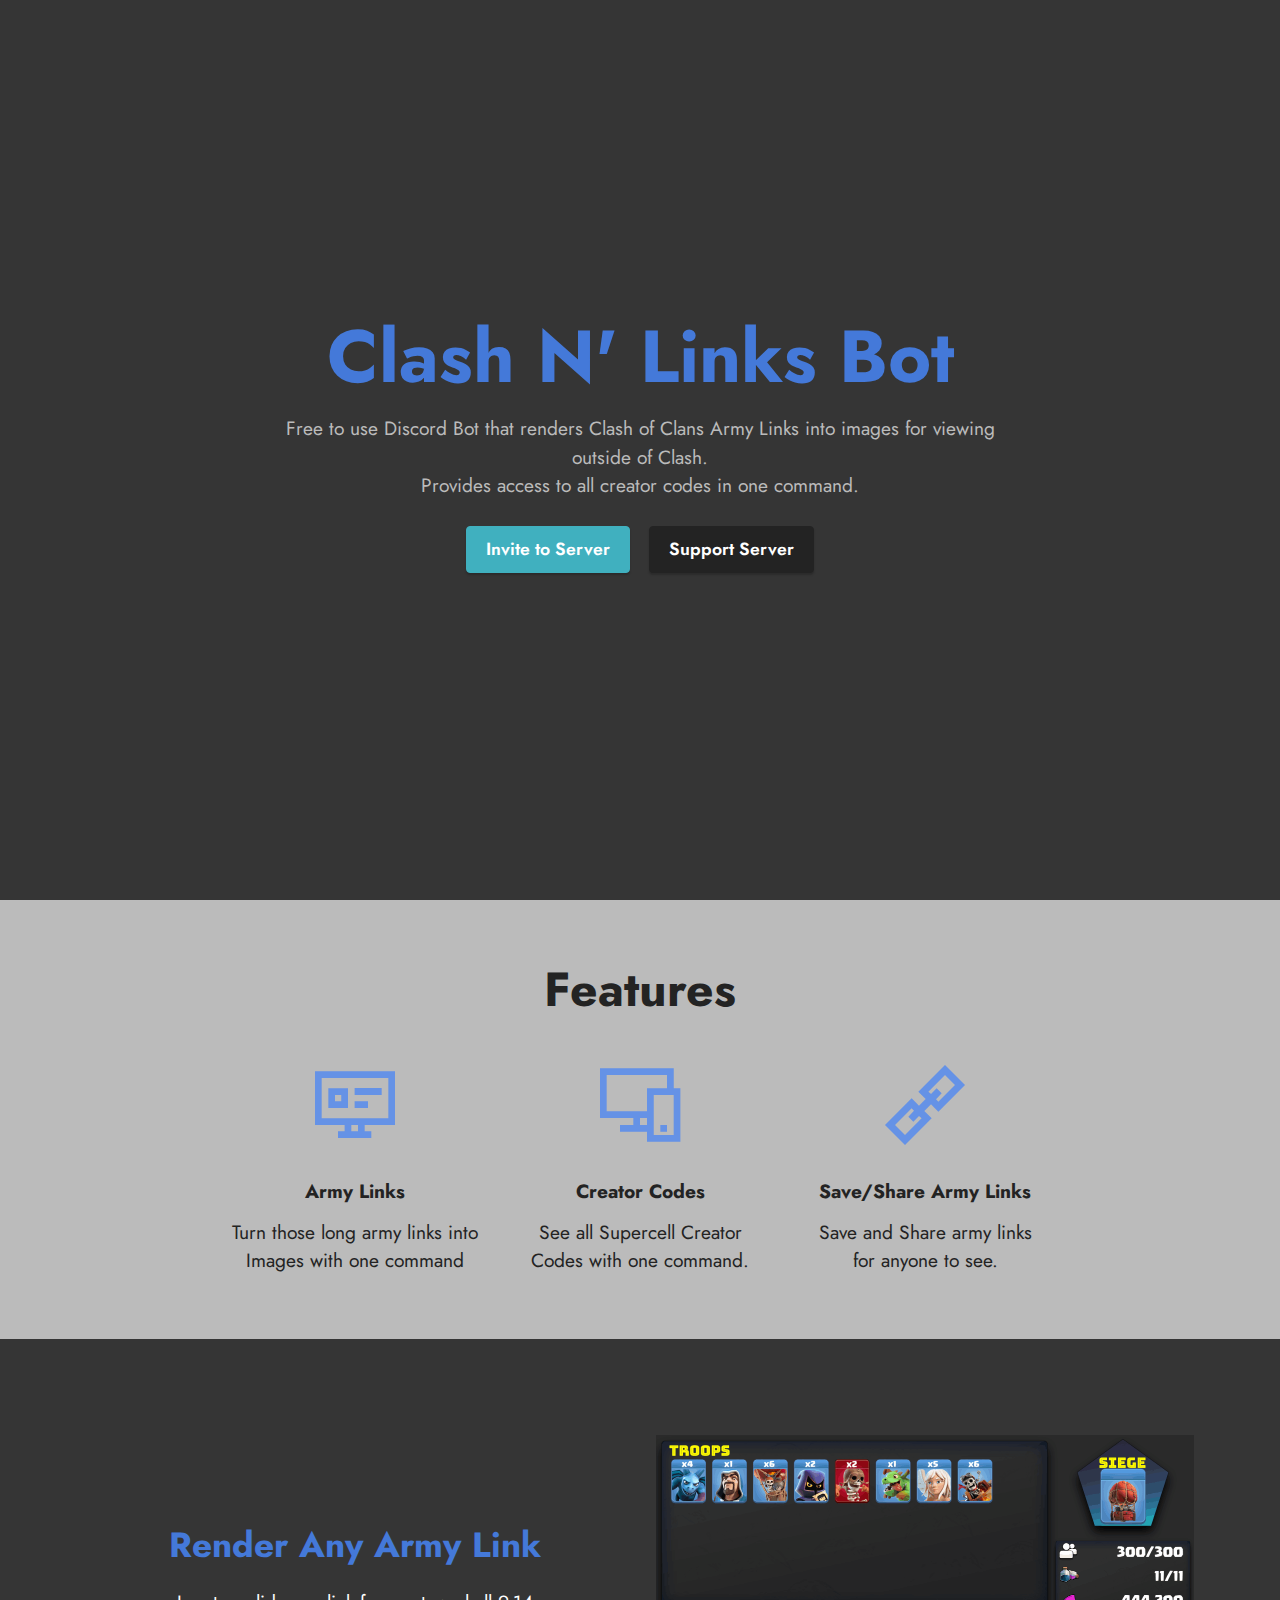
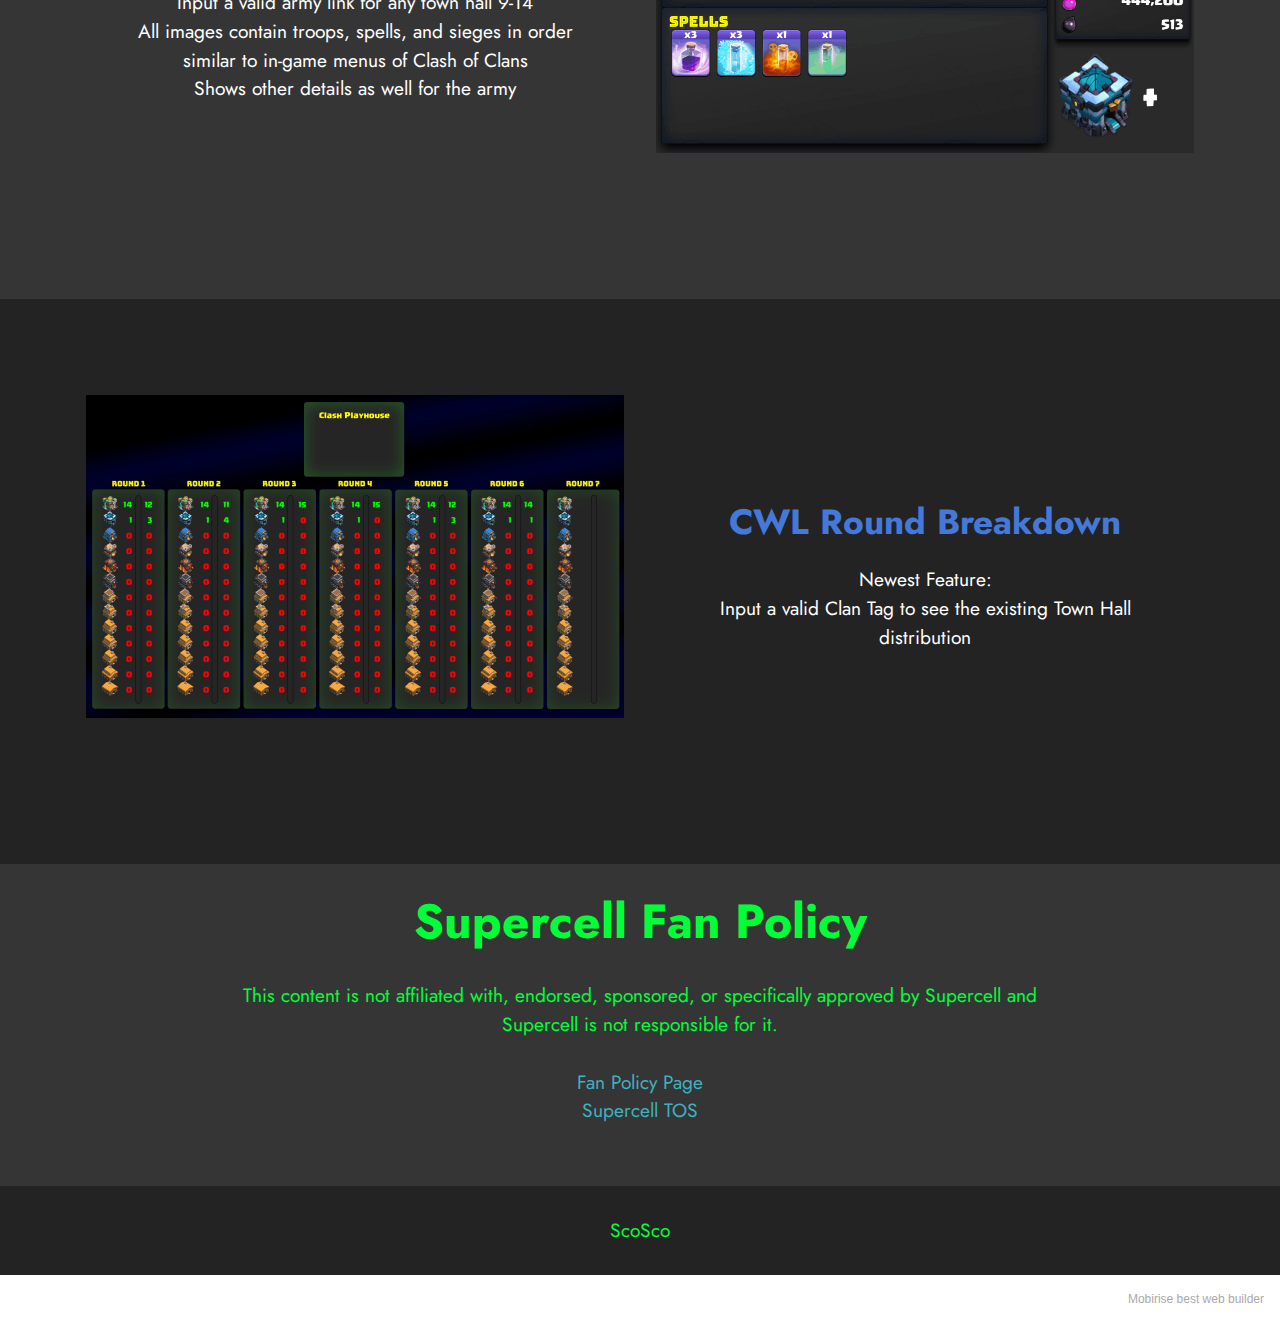
<file: index.html>
<!DOCTYPE html>
<html  >
<head>
  <!-- Site made with Mobirise Website Builder v5.3.10, https://mobirise.com -->
  <meta charset="UTF-8">
  <meta http-equiv="X-UA-Compatible" content="IE=edge">
  <meta name="generator" content="Mobirise v5.3.10, mobirise.com">
  <meta name="viewport" content="width=device-width, initial-scale=1, minimum-scale=1">
  <link rel="shortcut icon" href="assets/images/logo5.png" type="image/x-icon">
  <meta name="description" content="">
  
  
  <title>Home</title>
  <link rel="stylesheet" href="assets/web/assets/mobirise-icons2/mobirise2.css">
  <link rel="stylesheet" href="assets/tether/tether.min.css">
  <link rel="stylesheet" href="assets/bootstrap/css/bootstrap.min.css">
  <link rel="stylesheet" href="assets/bootstrap/css/bootstrap-grid.min.css">
  <link rel="stylesheet" href="assets/bootstrap/css/bootstrap-reboot.min.css">
  <link rel="stylesheet" href="assets/theme/css/style.css">
  <link rel="preload" href="https://fonts.googleapis.com/css?family=Jost:100,200,300,400,500,600,700,800,900,100i,200i,300i,400i,500i,600i,700i,800i,900i&display=swap" as="style" onload="this.onload=null;this.rel='stylesheet'">
  <noscript><link rel="stylesheet" href="https://fonts.googleapis.com/css?family=Jost:100,200,300,400,500,600,700,800,900,100i,200i,300i,400i,500i,600i,700i,800i,900i&display=swap"></noscript>
  <link rel="preload" as="style" href="assets/mobirise/css/mbr-additional.css"><link rel="stylesheet" href="assets/mobirise/css/mbr-additional.css" type="text/css">
  
  
  
  
</head>
<body>
  
  <section class="header1 cid-s48MCQYojq mbr-fullscreen" id="header1-f">

    

    

    <div class="align-center container">
        <div class="row justify-content-center">
            <div class="col-12 col-lg-8">
                <h1 class="mbr-section-title mbr-fonts-style mb-3 display-1"><strong>Clash N' Links Bot</strong></h1>
                
                <p class="mbr-text mbr-fonts-style display-7">Free to use Discord Bot that renders Clash of Clans Army Links into images for viewing outside of Clash. <br>Provides access to all creator codes in one command.</p>
                <div class="mbr-section-btn mt-3"><a class="btn btn-success display-4" href="https://discord.com/api/oauth2/authorize?client_id=702733617687953408&permissions=2147814464&scope=bot%20applications.commands" target="_blank">Invite to Server</a> <a class="btn btn-black display-4" href="https://discord.gg/uTGEN2pthP" target="_blank">Support Server</a></div>
            </div>
        </div>
    </div>
</section>

<section class="features1 cid-sCx0ddcVrE" id="features1-l">
    

    
    <div class="container">
        <div class="row">
            <div class="col-12 col-lg-9">
                <h3 class="mbr-section-title mbr-fonts-style align-center mb-0 display-2">
                    <strong>Features</strong>
                </h3>
                
            </div>
        </div>
        <div class="row">
            <div class="card col-12 col-md-6 col-lg-3">
                <div class="card-wrapper">
                    <div class="card-box align-center">
                        <div class="iconfont-wrapper">
                            <span class="mbr-iconfont mobi-mbri-sites mobi-mbri"></span>
                        </div>
                        <h5 class="card-title mbr-fonts-style display-7"><strong>Army Links</strong></h5>
                        <p class="card-text mbr-fonts-style display-7">Turn those long army links into<br>Images with one command</p>
                    </div>
                </div>
            </div>
            <div class="card col-12 col-md-6 col-lg-3">
                <div class="card-wrapper">
                    <div class="card-box align-center">
                        <div class="iconfont-wrapper">
                            <span class="mbr-iconfont mobi-mbri-responsive-2 mobi-mbri"></span>
                        </div>
                        <h5 class="card-title mbr-fonts-style display-7"><strong>Creator Codes</strong></h5>
                        <p class="card-text mbr-fonts-style display-7">See all Supercell Creator Codes with one command.</p>
                    </div>
                </div>
            </div>
            <div class="card col-12 col-md-6 col-lg-3">
                <div class="card-wrapper">
                    <div class="card-box align-center">
                        <div class="iconfont-wrapper">
                            <span class="mbr-iconfont mobi-mbri-link mobi-mbri"></span>
                        </div>
                        <h5 class="card-title mbr-fonts-style display-7"><strong>Save/Share Army Links</strong></h5>
                        <p class="card-text mbr-fonts-style display-7">Save and Share army links<br>for anyone to see.</p>
                    </div>
                </div>
            </div>
            
        </div>
    </div>
</section>

<section class="image2 cid-sCx1PbU1LE" id="image2-m">
    

    

    <div class="container">
        <div class="row align-items-center">
            <div class="col-12 col-lg-6">
                <div class="image-wrapper">
                    <img src="assets/images/example-army-1076x635.png" alt="Mobirise">
                    <p class="mbr-description mbr-fonts-style mt-2 align-center display-4">&nbsp;</p>
                </div>
            </div>
            <div class="col-12 col-lg">
                <div class="text-wrapper">
                    <h3 class="mbr-section-title mbr-fonts-style mb-3 display-5"><strong>Render Any Army Link</strong></h3>
                    <p class="mbr-text mbr-fonts-style display-7">Input a valid army link for any town hall 9-14<br>All images contain troops, spells, and sieges in order similar to in-game menus of Clash of Clans<br>Shows other details as well for the army</p>
                </div>
            </div>
        </div>
    </div>
</section>

<section class="image1 cid-sCx1R4vo0X" id="image1-n">
    

    

    <div class="container">
        <div class="row align-items-center">
            <div class="col-12 col-lg-6">
                <div class="image-wrapper">
                    <img src="assets/images/example-cwl-background-1076x646.png" alt="Mobirise">
                    <p class="mbr-description mbr-fonts-style pt-2 align-center display-4">
                    Image Description</p>
                </div>
            </div>
            <div class="col-12 col-lg">
                <div class="text-wrapper">
                    <h3 class="mbr-section-title mbr-fonts-style mb-3 display-5">
                        <strong>CWL Round Breakdown</strong></h3>
                    <p class="mbr-text mbr-fonts-style display-7">
                        Newest Feature:<br>Input a valid Clan Tag to see the existing Town Hall distribution</p>
                </div>
            </div>
        </div>
    </div>
</section>

<section class="content1 cid-s48vrXhP0J" id="content1-d">
    
    <div class="container">
        <div class="row justify-content-center">
            <div class="title col-12 col-md-9">
                <h3 class="mbr-section-title mbr-fonts-style align-center mb-4 display-2"><strong>Supercell Fan Policy</strong></h3>
                <h4 class="mbr-section-subtitle align-center mbr-fonts-style mb-4 display-7">This content is not affiliated with, endorsed, sponsored, or specifically approved by Supercell and Supercell is not responsible for it.<br><br><a href="https://supercell.com/en/fan-content-policy/" class="text-success" target="_blank">Fan Policy Page</a><br><a href="https://supercell.com/en/terms-of-service/" class="text-success" target="_blank">Supercell TOS</a><a href="https://supercell.com/en/fan-content-policy/" class="text-primary" target="_blank"><br></a><a href="https://supercell.com/en/fan-content-policy/" class="text-primary" target="_blank"><br></a></h4>
                
            </div>
        </div>
    </div>
</section>

<section class="footer7 cid-sCwYfalTaM" once="footers" id="footer7-k">

    

    

    <div class="container">
        <div class="media-container-row align-center mbr-white">
            <div class="col-12">
                <p class="mbr-text mb-0 mbr-fonts-style display-7">ScoSco</p>
            </div>
        </div>
    </div>
</section><section style="background-color: #fff; font-family: -apple-system, BlinkMacSystemFont, 'Segoe UI', 'Roboto', 'Helvetica Neue', Arial, sans-serif; color:#aaa; font-size:12px; padding: 0; align-items: center; display: flex;"><a href="https://mobirise.site/e" style="flex: 1 1; height: 3rem; padding-left: 1rem;"></a><p style="flex: 0 0 auto; margin:0; padding-right:1rem;"><a href="https://mobirise.site" style="color:#aaa;">Mobirise</a> best web builder</p></section><script src="assets/web/assets/jquery/jquery.min.js"></script>  <script src="assets/popper/popper.min.js"></script>  <script src="assets/tether/tether.min.js"></script>  <script src="assets/bootstrap/js/bootstrap.min.js"></script>  <script src="assets/smoothscroll/smooth-scroll.js"></script>  <script src="assets/theme/js/script.js"></script>  
  
  
</body>
</html>
</file>
<file: assets/web/assets/mobirise-icons2/mobirise2.css>
@font-face {
  font-family: 'Moririse2';
  font-display: swap;
  src:  url('mobirise2.eot?f2bix4');
  src:  url('mobirise2.eot?f2bix4#iefix') format('embedded-opentype'),
    url('mobirise2.ttf?f2bix4') format('truetype'),
    url('mobirise2.woff?f2bix4') format('woff'),
    url('mobirise2.svg?f2bix4#mobirise2') format('svg');
  font-weight: normal;
  font-style: normal;
}

[class^="mobi-"], [class*=" mobi-"] {
  /* use !important to prevent issues with browser extensions that change fonts */
  font-family: 'Moririse2' !important;
  speak: none;
  font-style: normal;
  font-weight: normal;
  font-variant: normal;
  text-transform: none;
  line-height: 1;

  /* Better Font Rendering =========== */
  -webkit-font-smoothing: antialiased;
  -moz-osx-font-smoothing: grayscale;
}

.mobi-mbri-add-submenu:before {
  content: "\e900";
}
.mobi-mbri-alert:before {
  content: "\e901";
}
.mobi-mbri-align-center:before {
  content: "\e902";
}
.mobi-mbri-align-justify:before {
  content: "\e903";
}
.mobi-mbri-align-left:before {
  content: "\e904";
}
.mobi-mbri-align-right:before {
  content: "\e905";
}
.mobi-mbri-android:before {
  content: "\e906";
}
.mobi-mbri-apple:before {
  content: "\e907";
}
.mobi-mbri-arrow-down:before {
  content: "\e908";
}
.mobi-mbri-arrow-next:before {
  content: "\e909";
}
.mobi-mbri-arrow-prev:before {
  content: "\e90a";
}
.mobi-mbri-arrow-up:before {
  content: "\e90b";
}
.mobi-mbri-bold:before {
  content: "\e90c";
}
.mobi-mbri-bookmark:before {
  content: "\e90d";
}
.mobi-mbri-bootstrap:before {
  content: "\e90e";
}
.mobi-mbri-briefcase:before {
  content: "\e90f";
}
.mobi-mbri-browse:before {
  content: "\e910";
}
.mobi-mbri-bulleted-list:before {
  content: "\e911";
}
.mobi-mbri-calendar:before {
  content: "\e912";
}
.mobi-mbri-camera:before {
  content: "\e913";
}
.mobi-mbri-cart-add:before {
  content: "\e914";
}
.mobi-mbri-cart-full:before {
  content: "\e915";
}
.mobi-mbri-cash:before {
  content: "\e916";
}
.mobi-mbri-change-style:before {
  content: "\e917";
}
.mobi-mbri-chat:before {
  content: "\e918";
}
.mobi-mbri-clock:before {
  content: "\e919";
}
.mobi-mbri-close:before {
  content: "\e91a";
}
.mobi-mbri-cloud:before {
  content: "\e91b";
}
.mobi-mbri-code:before {
  content: "\e91c";
}
.mobi-mbri-contact-form:before {
  content: "\e91d";
}
.mobi-mbri-credit-card:before {
  content: "\e91e";
}
.mobi-mbri-cursor-click:before {
  content: "\e91f";
}
.mobi-mbri-cust-feedback:before {
  content: "\e920";
}
.mobi-mbri-database:before {
  content: "\e921";
}
.mobi-mbri-delivery:before {
  content: "\e922";
}
.mobi-mbri-desktop:before {
  content: "\e923";
}
.mobi-mbri-devices:before {
  content: "\e924";
}
.mobi-mbri-down:before {
  content: "\e925";
}
.mobi-mbri-download-2:before {
  content: "\e926";
}
.mobi-mbri-download:before {
  content: "\e927";
}
.mobi-mbri-drag-n-drop-2:before {
  content: "\e928";
}
.mobi-mbri-drag-n-drop:before {
  content: "\e929";
}
.mobi-mbri-edit-2:before {
  content: "\e92a";
}
.mobi-mbri-edit:before {
  content: "\e92b";
}
.mobi-mbri-error:before {
  content: "\e92c";
}
.mobi-mbri-extension:before {
  content: "\e92d";
}
.mobi-mbri-features:before {
  content: "\e92e";
}
.mobi-mbri-file:before {
  content: "\e92f";
}
.mobi-mbri-flag:before {
  content: "\e930";
}
.mobi-mbri-folder:before {
  content: "\e931";
}
.mobi-mbri-gift:before {
  content: "\e932";
}
.mobi-mbri-github:before {
  content: "\e933";
}
.mobi-mbri-globe-2:before {
  content: "\e934";
}
.mobi-mbri-globe:before {
  content: "\e935";
}
.mobi-mbri-growing-chart:before {
  content: "\e936";
}
.mobi-mbri-hearth:before {
  content: "\e937";
}
.mobi-mbri-help:before {
  content: "\e938";
}
.mobi-mbri-home:before {
  content: "\e939";
}
.mobi-mbri-hot-cup:before {
  content: "\e93a";
}
.mobi-mbri-idea:before {
  content: "\e93b";
}
.mobi-mbri-image-gallery:before {
  content: "\e93c";
}
.mobi-mbri-image-slider:before {
  content: "\e93d";
}
.mobi-mbri-info:before {
  content: "\e93e";
}
.mobi-mbri-italic:before {
  content: "\e93f";
}
.mobi-mbri-key:before {
  content: "\e940";
}
.mobi-mbri-laptop:before {
  content: "\e941";
}
.mobi-mbri-layers:before {
  content: "\e942";
}
.mobi-mbri-left-right:before {
  content: "\e943";
}
.mobi-mbri-left:before {
  content: "\e944";
}
.mobi-mbri-letter:before {
  content: "\e945";
}
.mobi-mbri-like:before {
  content: "\e946";
}
.mobi-mbri-link:before {
  content: "\e947";
}
.mobi-mbri-lock:before {
  content: "\e948";
}
.mobi-mbri-login:before {
  content: "\e949";
}
.mobi-mbri-logout:before {
  content: "\e94a";
}
.mobi-mbri-magic-stick:before {
  content: "\e94b";
}
.mobi-mbri-map-pin:before {
  content: "\e94c";
}
.mobi-mbri-menu:before {
  content: "\e94d";
}
.mobi-mbri-mobile-2:before {
  content: "\e94e";
}
.mobi-mbri-mobile-horizontal:before {
  content: "\e94f";
}
.mobi-mbri-mobile:before {
  content: "\e950";
}
.mobi-mbri-mobirise:before {
  content: "\e951";
}
.mobi-mbri-more-horizontal:before {
  content: "\e952";
}
.mobi-mbri-more-vertical:before {
  content: "\e953";
}
.mobi-mbri-music:before {
  content: "\e954";
}
.mobi-mbri-new-file:before {
  content: "\e955";
}
.mobi-mbri-numbered-list:before {
  content: "\e956";
}
.mobi-mbri-opened-folder:before {
  content: "\e957";
}
.mobi-mbri-pages:before {
  content: "\e958";
}
.mobi-mbri-paper-plane:before {
  content: "\e959";
}
.mobi-mbri-paperclip:before {
  content: "\e95a";
}
.mobi-mbri-phone:before {
  content: "\e95b";
}
.mobi-mbri-photo:before {
  content: "\e95c";
}
.mobi-mbri-photos:before {
  content: "\e95d";
}
.mobi-mbri-pin:before {
  content: "\e95e";
}
.mobi-mbri-play:before {
  content: "\e95f";
}
.mobi-mbri-plus:before {
  content: "\e960";
}
.mobi-mbri-preview:before {
  content: "\e961";
}
.mobi-mbri-print:before {
  content: "\e962";
}
.mobi-mbri-protect:before {
  content: "\e963";
}
.mobi-mbri-question:before {
  content: "\e964";
}
.mobi-mbri-quote-left:before {
  content: "\e965";
}
.mobi-mbri-quote-right:before {
  content: "\e966";
}
.mobi-mbri-redo:before {
  content: "\e967";
}
.mobi-mbri-refresh:before {
  content: "\e968";
}
.mobi-mbri-responsive-2:before {
  content: "\e969";
}
.mobi-mbri-responsive:before {
  content: "\e96a";
}
.mobi-mbri-right:before {
  content: "\e96b";
}
.mobi-mbri-rocket:before {
  content: "\e96c";
}
.mobi-mbri-sad-face:before {
  content: "\e96d";
}
.mobi-mbri-sale:before {
  content: "\e96e";
}
.mobi-mbri-save:before {
  content: "\e96f";
}
.mobi-mbri-search:before {
  content: "\e970";
}
.mobi-mbri-setting-2:before {
  content: "\e971";
}
.mobi-mbri-setting-3:before {
  content: "\e972";
}
.mobi-mbri-setting:before {
  content: "\e973";
}
.mobi-mbri-share:before {
  content: "\e974";
}
.mobi-mbri-shopping-bag:before {
  content: "\e975";
}
.mobi-mbri-shopping-basket:before {
  content: "\e976";
}
.mobi-mbri-shopping-cart:before {
  content: "\e977";
}
.mobi-mbri-sites:before {
  content: "\e978";
}
.mobi-mbri-smile-face:before {
  content: "\e979";
}
.mobi-mbri-speed:before {
  content: "\e97a";
}
.mobi-mbri-star:before {
  content: "\e97b";
}
.mobi-mbri-success:before {
  content: "\e97c";
}
.mobi-mbri-sun:before {
  content: "\e97d";
}
.mobi-mbri-sun2:before {
  content: "\e97e";
}
.mobi-mbri-tablet-vertical:before {
  content: "\e97f";
}
.mobi-mbri-tablet:before {
  content: "\e980";
}
.mobi-mbri-target:before {
  content: "\e981";
}
.mobi-mbri-timer:before {
  content: "\e982";
}
.mobi-mbri-to-ftp:before {
  content: "\e983";
}
.mobi-mbri-to-local-drive:before {
  content: "\e984";
}
.mobi-mbri-touch-swipe:before {
  content: "\e985";
}
.mobi-mbri-touch:before {
  content: "\e986";
}
.mobi-mbri-trash:before {
  content: "\e987";
}
.mobi-mbri-underline:before {
  content: "\e988";
}
.mobi-mbri-undo:before {
  content: "\e989";
}
.mobi-mbri-unlink:before {
  content: "\e98a";
}
.mobi-mbri-unlock:before {
  content: "\e98b";
}
.mobi-mbri-up-down:before {
  content: "\e98c";
}
.mobi-mbri-up:before {
  content: "\e98d";
}
.mobi-mbri-update:before {
  content: "\e98e";
}
.mobi-mbri-upload-2:before {
  content: "\e98f";
}
.mobi-mbri-upload:before {
  content: "\e990";
}
.mobi-mbri-user-2:before {
  content: "\e991";
}
.mobi-mbri-user:before {
  content: "\e992";
}
.mobi-mbri-users:before {
  content: "\e993";
}
.mobi-mbri-video-play:before {
  content: "\e994";
}
.mobi-mbri-video:before {
  content: "\e995";
}
.mobi-mbri-watch:before {
  content: "\e996";
}
.mobi-mbri-website-theme-2:before {
  content: "\e997";
}
.mobi-mbri-website-theme:before {
  content: "\e998";
}
.mobi-mbri-wifi:before {
  content: "\e999";
}
.mobi-mbri-windows:before {
  content: "\e99a";
}
.mobi-mbri-zoom-in:before {
  content: "\e99b";
}
.mobi-mbri-zoom-out:before {
  content: "\e99c";
}
</file>
<file: assets/theme/css/style.css>
@charset "UTF-8";
section {
  background-color: #ffffff;
}

body {
  font-style: normal;
  line-height: 1.5;
  font-weight: 400;
  color: #232323;
  position: relative;
}

section,
.container,
.container-fluid {
  position: relative;
  word-wrap: break-word;
}

a.mbr-iconfont:hover {
  text-decoration: none;
}

.article .lead p,
.article .lead ul,
.article .lead ol,
.article .lead pre,
.article .lead blockquote {
  margin-bottom: 0;
}

a {
  font-style: normal;
  font-weight: 400;
  cursor: pointer;
}
a, a:hover {
  text-decoration: none;
}

.mbr-section-title {
  font-style: normal;
  line-height: 1.3;
}

.mbr-section-subtitle {
  line-height: 1.3;
}

.mbr-text {
  font-style: normal;
  line-height: 1.7;
}

h1,
h2,
h3,
h4,
h5,
h6,
.display-1,
.display-2,
.display-4,
.display-5,
.display-7,
span,
p,
a {
  line-height: 1;
  word-break: break-word;
  word-wrap: break-word;
  font-weight: 400;
}

b,
strong {
  font-weight: bold;
}

input:-webkit-autofill, input:-webkit-autofill:hover, input:-webkit-autofill:focus, input:-webkit-autofill:active {
  transition-delay: 9999s;
  -webkit-transition-property: background-color, color;
  transition-property: background-color, color;
}

textarea[type=hidden] {
  display: none;
}

section {
  background-position: 50% 50%;
  background-repeat: no-repeat;
  background-size: cover;
}
section .mbr-background-video,
section .mbr-background-video-preview {
  position: absolute;
  bottom: 0;
  left: 0;
  right: 0;
  top: 0;
}

.hidden {
  visibility: hidden;
}

.mbr-z-index20 {
  z-index: 20;
}

/*! Base colors */
.mbr-white {
  color: #ffffff;
}

.mbr-black {
  color: #111111;
}

.mbr-bg-white {
  background-color: #ffffff;
}

.mbr-bg-black {
  background-color: #000000;
}

/*! Text-aligns */
.align-left {
  text-align: left;
}

.align-center {
  text-align: center;
}

.align-right {
  text-align: right;
}

/*! Font-weight  */
.mbr-light {
  font-weight: 300;
}

.mbr-regular {
  font-weight: 400;
}

.mbr-semibold {
  font-weight: 500;
}

.mbr-bold {
  font-weight: 700;
}

/*! Media  */
.media-content {
  flex-basis: 100%;
}

.media-container-row {
  display: flex;
  flex-direction: row;
  flex-wrap: wrap;
  justify-content: center;
  align-content: center;
  align-items: start;
}
.media-container-row .media-size-item {
  width: 400px;
}

.media-container-column {
  display: flex;
  flex-direction: column;
  flex-wrap: wrap;
  justify-content: center;
  align-content: center;
  align-items: stretch;
}
.media-container-column > * {
  width: 100%;
}

@media (min-width: 992px) {
  .media-container-row {
    flex-wrap: nowrap;
  }
}
figure {
  margin-bottom: 0;
  overflow: hidden;
}

figure[mbr-media-size] {
  transition: width 0.1s;
}

img,
iframe {
  display: block;
  width: 100%;
}

.card {
  background-color: transparent;
  border: none;
}

.card-box {
  width: 100%;
}

.card-img {
  text-align: center;
  flex-shrink: 0;
  -webkit-flex-shrink: 0;
}

.media {
  max-width: 100%;
  margin: 0 auto;
}

.mbr-figure {
  align-self: center;
}

.media-container > div {
  max-width: 100%;
}

.mbr-figure img,
.card-img img {
  width: 100%;
}

@media (max-width: 991px) {
  .media-size-item {
    width: auto !important;
  }

  .media {
    width: auto;
  }

  .mbr-figure {
    width: 100% !important;
  }
}
/*! Buttons */
.mbr-section-btn {
  margin-left: -0.6rem;
  margin-right: -0.6rem;
  font-size: 0;
}

.btn {
  font-weight: 600;
  border-width: 1px;
  font-style: normal;
  margin: 0.6rem 0.6rem;
  white-space: normal;
  transition: all 0.2s ease-in-out;
  display: inline-flex;
  align-items: center;
  justify-content: center;
  word-break: break-word;
}

.btn-sm {
  font-weight: 600;
  letter-spacing: 0px;
  transition: all 0.3s ease-in-out;
}

.btn-md {
  font-weight: 600;
  letter-spacing: 0px;
  transition: all 0.3s ease-in-out;
}

.btn-lg {
  font-weight: 600;
  letter-spacing: 0px;
  transition: all 0.3s ease-in-out;
}

.btn-form {
  margin: 0;
}
.btn-form:hover {
  cursor: pointer;
}

nav .mbr-section-btn {
  margin-left: 0rem;
  margin-right: 0rem;
}

/*! Btn icon margin */
.btn .mbr-iconfont,
.btn.btn-sm .mbr-iconfont {
  order: 1;
  cursor: pointer;
  margin-left: 0.5rem;
  vertical-align: sub;
}

.btn.btn-md .mbr-iconfont,
.btn.btn-md .mbr-iconfont {
  margin-left: 0.8rem;
}

.mbr-regular {
  font-weight: 400;
}

.mbr-semibold {
  font-weight: 500;
}

.mbr-bold {
  font-weight: 700;
}

[type=submit] {
  -webkit-appearance: none;
}

/*! Full-screen */
.mbr-fullscreen .mbr-overlay {
  min-height: 100vh;
}

.mbr-fullscreen {
  display: flex;
  display: -moz-flex;
  display: -ms-flex;
  display: -o-flex;
  align-items: center;
  min-height: 100vh;
  padding-top: 3rem;
  padding-bottom: 3rem;
}

/*! Map */
.map {
  height: 25rem;
  position: relative;
}
.map iframe {
  width: 100%;
  height: 100%;
}

/*! Scroll to top arrow */
.mbr-arrow-up {
  bottom: 25px;
  right: 90px;
  position: fixed;
  text-align: right;
  z-index: 5000;
  color: #ffffff;
  font-size: 22px;
}

.mbr-arrow-up a {
  background: rgba(0, 0, 0, 0.2);
  border-radius: 50%;
  color: #fff;
  display: inline-block;
  height: 60px;
  width: 60px;
  border: 2px solid #fff;
  outline-style: none !important;
  position: relative;
  text-decoration: none;
  transition: all 0.3s ease-in-out;
  cursor: pointer;
  text-align: center;
}
.mbr-arrow-up a:hover {
  background-color: rgba(0, 0, 0, 0.4);
}
.mbr-arrow-up a i {
  line-height: 60px;
}

.mbr-arrow-up-icon {
  display: block;
  color: #fff;
}

.mbr-arrow-up-icon::before {
  content: "›";
  display: inline-block;
  font-family: serif;
  font-size: 22px;
  line-height: 1;
  font-style: normal;
  position: relative;
  top: 6px;
  left: -4px;
  transform: rotate(-90deg);
}

/*! Arrow Down */
.mbr-arrow {
  position: absolute;
  bottom: 45px;
  left: 50%;
  width: 60px;
  height: 60px;
  cursor: pointer;
  background-color: rgba(80, 80, 80, 0.5);
  border-radius: 50%;
  transform: translateX(-50%);
}
@media (max-width: 767px) {
  .mbr-arrow {
    display: none;
  }
}
.mbr-arrow > a {
  display: inline-block;
  text-decoration: none;
  outline-style: none;
  -webkit-animation: arrowdown 1.7s ease-in-out infinite;
          animation: arrowdown 1.7s ease-in-out infinite;
  color: #ffffff;
}
.mbr-arrow > a > i {
  position: absolute;
  top: -2px;
  left: 15px;
  font-size: 2rem;
}

#scrollToTop a i::before {
  content: "";
  position: absolute;
  display: block;
  border-bottom: 2.5px solid #fff;
  border-left: 2.5px solid #fff;
  width: 27.8%;
  height: 27.8%;
  left: 50%;
  top: 51%;
  transform: translateY(-30%) translateX(-50%) rotate(135deg);
}

@keyframes arrowdown {
  0% {
    transform: translateY(0px);
  }
  50% {
    transform: translateY(-5px);
  }
  100% {
    transform: translateY(0px);
  }
}
@-webkit-keyframes arrowdown {
  0% {
    transform: translateY(0px);
  }
  50% {
    transform: translateY(-5px);
  }
  100% {
    transform: translateY(0px);
  }
}
@media (max-width: 500px) {
  .mbr-arrow-up {
    left: 0;
    right: 0;
    text-align: center;
  }
}
/*Gradients animation*/
@keyframes gradient-animation {
  from {
    background-position: 0% 100%;
    -webkit-animation-timing-function: ease-in-out;
            animation-timing-function: ease-in-out;
  }
  to {
    background-position: 100% 0%;
    -webkit-animation-timing-function: ease-in-out;
            animation-timing-function: ease-in-out;
  }
}
@-webkit-keyframes gradient-animation {
  from {
    background-position: 0% 100%;
    -webkit-animation-timing-function: ease-in-out;
            animation-timing-function: ease-in-out;
  }
  to {
    background-position: 100% 0%;
    -webkit-animation-timing-function: ease-in-out;
            animation-timing-function: ease-in-out;
  }
}
.bg-gradient {
  background-size: 200% 200%;
  animation: gradient-animation 5s infinite alternate;
  -webkit-animation: gradient-animation 5s infinite alternate;
}

.menu .navbar-brand {
  display: -webkit-flex;
}
.menu .navbar-brand span {
  display: flex;
  display: -webkit-flex;
}
.menu .navbar-brand .navbar-caption-wrap {
  display: -webkit-flex;
}
.menu .navbar-brand .navbar-logo img {
  display: -webkit-flex;
  width: auto;
}
@media (min-width: 768px) and (max-width: 991px) {
  .menu .navbar-toggleable-sm .navbar-nav {
    display: -ms-flexbox;
  }
}
@media (max-width: 991px) {
  .menu .navbar-collapse {
    max-height: 93.5vh;
  }
  .menu .navbar-collapse.show {
    overflow: auto;
  }
}
@media (min-width: 992px) {
  .menu .navbar-nav.nav-dropdown {
    display: -webkit-flex;
  }
  .menu .navbar-toggleable-sm .navbar-collapse {
    display: -webkit-flex !important;
  }
  .menu .collapsed .navbar-collapse {
    max-height: 93.5vh;
  }
  .menu .collapsed .navbar-collapse.show {
    overflow: auto;
  }
}
@media (max-width: 767px) {
  .menu .navbar-collapse {
    max-height: 80vh;
  }
}

.nav-link .mbr-iconfont {
  margin-right: 0.5rem;
}

.navbar {
  display: -webkit-flex;
  -webkit-flex-wrap: wrap;
  -webkit-align-items: center;
  -webkit-justify-content: space-between;
}

.navbar-collapse {
  -webkit-flex-basis: 100%;
  -webkit-flex-grow: 1;
  -webkit-align-items: center;
}

.nav-dropdown .link {
  padding: 0.667em 1.667em !important;
  margin: 0 !important;
}

.nav {
  display: -webkit-flex;
  -webkit-flex-wrap: wrap;
}

.row {
  display: -webkit-flex;
  -webkit-flex-wrap: wrap;
}

.justify-content-center {
  -webkit-justify-content: center;
}

.form-inline {
  display: -webkit-flex;
}

.card-wrapper {
  -webkit-flex: 1;
}

.carousel-control {
  z-index: 10;
  display: -webkit-flex;
}

.carousel-controls {
  display: -webkit-flex;
}

.media {
  display: -webkit-flex;
}

.form-group:focus {
  outline: none;
}

.jq-selectbox__select {
  padding: 7px 0;
  position: relative;
}

.jq-selectbox__dropdown {
  overflow: hidden;
  border-radius: 10px;
  position: absolute;
  top: 100%;
  left: 0 !important;
  width: 100% !important;
}

.jq-selectbox__trigger-arrow {
  right: 0;
  transform: translateY(-50%);
}

.jq-selectbox li {
  padding: 1.07em 0.5em;
}

input[type=range] {
  padding-left: 0 !important;
  padding-right: 0 !important;
}

.modal-dialog,
.modal-content {
  height: 100%;
}

.modal-dialog .carousel-inner {
  height: calc(100vh - 1.75rem);
}
@media (max-width: 575px) {
  .modal-dialog .carousel-inner {
    height: calc(100vh - 1rem);
  }
}

.carousel-item {
  text-align: center;
}

.carousel-item img {
  margin: auto;
}

.navbar-toggler {
  align-self: flex-start;
  padding: 0.25rem 0.75rem;
  font-size: 1.25rem;
  line-height: 1;
  background: transparent;
  border: 1px solid transparent;
  border-radius: 0.25rem;
}

.navbar-toggler:focus,
.navbar-toggler:hover {
  text-decoration: none;
}

.navbar-toggler-icon {
  display: inline-block;
  width: 1.5em;
  height: 1.5em;
  vertical-align: middle;
  content: "";
  background: no-repeat center center;
  background-size: 100% 100%;
}

.navbar-toggler-left {
  position: absolute;
  left: 1rem;
}

.navbar-toggler-right {
  position: absolute;
  right: 1rem;
}

.card-img {
  width: auto;
}

.menu .navbar.collapsed:not(.beta-menu) {
  flex-direction: column;
}

.carousel-item.active,
.carousel-item-next,
.carousel-item-prev {
  display: flex;
}

.note-air-layout .dropup .dropdown-menu,
.note-air-layout .navbar-fixed-bottom .dropdown .dropdown-menu {
  bottom: initial !important;
}

html,
body {
  height: auto;
  min-height: 100vh;
}

.dropup .dropdown-toggle::after {
  display: none;
}

.form-asterisk {
  font-family: initial;
  position: absolute;
  top: -2px;
  font-weight: normal;
}

.form-control-label {
  position: relative;
  cursor: pointer;
  margin-bottom: 0.357em;
  padding: 0;
}

.alert {
  color: #ffffff;
  border-radius: 0;
  border: 0;
  font-size: 1.1rem;
  line-height: 1.5;
  margin-bottom: 1.875rem;
  padding: 1.25rem;
  position: relative;
  text-align: center;
}
.alert.alert-form::after {
  background-color: inherit;
  bottom: -7px;
  content: "";
  display: block;
  height: 14px;
  left: 50%;
  margin-left: -7px;
  position: absolute;
  transform: rotate(45deg);
  width: 14px;
}

.form-control {
  background-color: #ffffff;
  background-clip: border-box;
  color: #232323;
  line-height: 1rem !important;
  height: auto;
  padding: 0.6rem 1.2rem;
  transition: border-color 0.25s ease 0s;
  border: 1px solid transparent !important;
  border-radius: 4px;
  box-shadow: rgba(0, 0, 0, 0.07) 0px 1px 1px 0px, rgba(0, 0, 0, 0.07) 0px 1px 3px 0px, rgba(0, 0, 0, 0.03) 0px 0px 0px 1px;
}
.form-active .form-control:invalid {
  border-color: red;
}

form .row {
  margin-left: -0.6rem;
  margin-right: -0.6rem;
}
form .row [class*=col] {
  padding-left: 0.6rem;
  padding-right: 0.6rem;
}

form .mbr-section-btn {
  margin: 0;
  padding-left: 0.6rem;
  padding-right: 0.6rem;
}

form .btn {
  display: flex;
  padding: 0.6rem 1.2rem;
  margin: 0;
}

form .form-check-input {
  margin-top: 0.5;
}

textarea.form-control {
  line-height: 1.5rem !important;
}

.form-group {
  margin-bottom: 1.2rem;
}

.form-control,
form .btn {
  min-height: 48px;
}

.gdpr-block label span.textGDPR input[name=gdpr] {
  top: 7px;
}

.form-control:focus {
  box-shadow: none;
}

:focus {
  outline: none;
}

.mbr-overlay {
  background-color: #000;
  bottom: 0;
  left: 0;
  opacity: 0.5;
  position: absolute;
  right: 0;
  top: 0;
  z-index: 0;
  pointer-events: none;
}

blockquote {
  font-style: italic;
  padding: 3rem;
  font-size: 1.09rem;
  position: relative;
  border-left: 3px solid;
}

ul,
ol,
pre,
blockquote {
  margin-bottom: 2.3125rem;
}

.mt-4 {
  margin-top: 2rem !important;
}

.mb-4 {
  margin-bottom: 2rem !important;
}

@media (min-width: 992px) {
  .container {
    padding-left: 16px;
    padding-right: 16px;
  }

  .row {
    margin-left: -16px;
    margin-right: -16px;
  }
  .row > [class*=col] {
    padding-left: 16px;
    padding-right: 16px;
  }
}
@media (min-width: 768px) {
  .container-fluid {
    padding-left: 32px;
    padding-right: 32px;
  }
}
@media (min-width: 768px) and (max-width: 991px) {
  .mbr-container {
    padding-left: 32px;
    padding-right: 32px;
  }
}
@media (max-width: 767px) {
  .mbr-container {
    padding-left: 16px;
    padding-right: 16px;
  }
}
.card-wrapper,
.item-wrapper {
  overflow: hidden;
}

.app-video-wrapper > img {
  opacity: 1;
}.engine {
	position: absolute;
	text-indent: -2400px;
	text-align: center;
	padding: 0;
	top: 0;
	left: -2400px;
}
</file>
<file: assets/mobirise/css/mbr-additional.css>
body {
  font-family: Jost;
}
.display-1 {
  font-family: 'Jost', sans-serif;
  font-size: 4.6rem;
  line-height: 1.1;
}
.display-1 > .mbr-iconfont {
  font-size: 5.75rem;
}
.display-2 {
  font-family: 'Jost', sans-serif;
  font-size: 3rem;
  line-height: 1.1;
}
.display-2 > .mbr-iconfont {
  font-size: 3.75rem;
}
.display-4 {
  font-family: 'Jost', sans-serif;
  font-size: 1.1rem;
  line-height: 1.5;
}
.display-4 > .mbr-iconfont {
  font-size: 1.375rem;
}
.display-5 {
  font-family: 'Jost', sans-serif;
  font-size: 2.2rem;
  line-height: 1.5;
}
.display-5 > .mbr-iconfont {
  font-size: 2.75rem;
}
.display-7 {
  font-family: 'Jost', sans-serif;
  font-size: 1.2rem;
  line-height: 1.5;
}
.display-7 > .mbr-iconfont {
  font-size: 1.5rem;
}
/* ---- Fluid typography for mobile devices ---- */
/* 1.4 - font scale ratio ( bootstrap == 1.42857 ) */
/* 100vw - current viewport width */
/* (48 - 20)  48 == 48rem == 768px, 20 == 20rem == 320px(minimal supported viewport) */
/* 0.65 - min scale variable, may vary */
@media (max-width: 992px) {
  .display-1 {
    font-size: 3.68rem;
  }
}
@media (max-width: 768px) {
  .display-1 {
    font-size: 3.22rem;
    font-size: calc( 2.26rem + (4.6 - 2.26) * ((100vw - 20rem) / (48 - 20)));
    line-height: calc( 1.1 * (2.26rem + (4.6 - 2.26) * ((100vw - 20rem) / (48 - 20))));
  }
  .display-2 {
    font-size: 2.4rem;
    font-size: calc( 1.7rem + (3 - 1.7) * ((100vw - 20rem) / (48 - 20)));
    line-height: calc( 1.3 * (1.7rem + (3 - 1.7) * ((100vw - 20rem) / (48 - 20))));
  }
  .display-4 {
    font-size: 0.88rem;
    font-size: calc( 1.0350000000000001rem + (1.1 - 1.0350000000000001) * ((100vw - 20rem) / (48 - 20)));
    line-height: calc( 1.4 * (1.0350000000000001rem + (1.1 - 1.0350000000000001) * ((100vw - 20rem) / (48 - 20))));
  }
  .display-5 {
    font-size: 1.76rem;
    font-size: calc( 1.42rem + (2.2 - 1.42) * ((100vw - 20rem) / (48 - 20)));
    line-height: calc( 1.4 * (1.42rem + (2.2 - 1.42) * ((100vw - 20rem) / (48 - 20))));
  }
  .display-7 {
    font-size: 0.96rem;
    font-size: calc( 1.07rem + (1.2 - 1.07) * ((100vw - 20rem) / (48 - 20)));
    line-height: calc( 1.4 * (1.07rem + (1.2 - 1.07) * ((100vw - 20rem) / (48 - 20))));
  }
}
/* Buttons */
.btn {
  padding: 0.6rem 1.2rem;
  border-radius: 4px;
}
.btn-sm {
  padding: 0.6rem 1.2rem;
  border-radius: 4px;
}
.btn-md {
  padding: 0.6rem 1.2rem;
  border-radius: 4px;
}
.btn-lg {
  padding: 1rem 2.6rem;
  border-radius: 4px;
}
.bg-primary {
  background-color: #6592e6 !important;
}
.bg-success {
  background-color: #40b0bf !important;
}
.bg-info {
  background-color: #47b5ed !important;
}
.bg-warning {
  background-color: #ffe161 !important;
}
.bg-danger {
  background-color: #ff9966 !important;
}
.btn-primary,
.btn-primary:active {
  background-color: #6592e6 !important;
  border-color: #6592e6 !important;
  color: #ffffff !important;
  box-shadow: 0 2px 2px 0 rgba(0, 0, 0, 0.2);
}
.btn-primary:hover,
.btn-primary:focus,
.btn-primary.focus,
.btn-primary.active {
  color: #ffffff !important;
  background-color: #2260d2 !important;
  border-color: #2260d2 !important;
  box-shadow: 0 2px 5px 0 rgba(0, 0, 0, 0.2);
}
.btn-primary.disabled,
.btn-primary:disabled {
  color: #ffffff !important;
  background-color: #2260d2 !important;
  border-color: #2260d2 !important;
}
.btn-secondary,
.btn-secondary:active {
  background-color: #ff6666 !important;
  border-color: #ff6666 !important;
  color: #ffffff !important;
  box-shadow: 0 2px 2px 0 rgba(0, 0, 0, 0.2);
}
.btn-secondary:hover,
.btn-secondary:focus,
.btn-secondary.focus,
.btn-secondary.active {
  color: #ffffff !important;
  background-color: #ff0f0f !important;
  border-color: #ff0f0f !important;
  box-shadow: 0 2px 5px 0 rgba(0, 0, 0, 0.2);
}
.btn-secondary.disabled,
.btn-secondary:disabled {
  color: #ffffff !important;
  background-color: #ff0f0f !important;
  border-color: #ff0f0f !important;
}
.btn-info,
.btn-info:active {
  background-color: #47b5ed !important;
  border-color: #47b5ed !important;
  color: #ffffff !important;
  box-shadow: 0 2px 2px 0 rgba(0, 0, 0, 0.2);
}
.btn-info:hover,
.btn-info:focus,
.btn-info.focus,
.btn-info.active {
  color: #ffffff !important;
  background-color: #148cca !important;
  border-color: #148cca !important;
  box-shadow: 0 2px 5px 0 rgba(0, 0, 0, 0.2);
}
.btn-info.disabled,
.btn-info:disabled {
  color: #ffffff !important;
  background-color: #148cca !important;
  border-color: #148cca !important;
}
.btn-success,
.btn-success:active {
  background-color: #40b0bf !important;
  border-color: #40b0bf !important;
  color: #ffffff !important;
  box-shadow: 0 2px 2px 0 rgba(0, 0, 0, 0.2);
}
.btn-success:hover,
.btn-success:focus,
.btn-success.focus,
.btn-success.active {
  color: #ffffff !important;
  background-color: #2a747e !important;
  border-color: #2a747e !important;
  box-shadow: 0 2px 5px 0 rgba(0, 0, 0, 0.2);
}
.btn-success.disabled,
.btn-success:disabled {
  color: #ffffff !important;
  background-color: #2a747e !important;
  border-color: #2a747e !important;
}
.btn-warning,
.btn-warning:active {
  background-color: #ffe161 !important;
  border-color: #ffe161 !important;
  color: #614f00 !important;
  box-shadow: 0 2px 2px 0 rgba(0, 0, 0, 0.2);
}
.btn-warning:hover,
.btn-warning:focus,
.btn-warning.focus,
.btn-warning.active {
  color: #0a0800 !important;
  background-color: #ffd10a !important;
  border-color: #ffd10a !important;
  box-shadow: 0 2px 5px 0 rgba(0, 0, 0, 0.2);
}
.btn-warning.disabled,
.btn-warning:disabled {
  color: #614f00 !important;
  background-color: #ffd10a !important;
  border-color: #ffd10a !important;
}
.btn-danger,
.btn-danger:active {
  background-color: #ff9966 !important;
  border-color: #ff9966 !important;
  color: #ffffff !important;
  box-shadow: 0 2px 2px 0 rgba(0, 0, 0, 0.2);
}
.btn-danger:hover,
.btn-danger:focus,
.btn-danger.focus,
.btn-danger.active {
  color: #ffffff !important;
  background-color: #ff5f0f !important;
  border-color: #ff5f0f !important;
  box-shadow: 0 2px 5px 0 rgba(0, 0, 0, 0.2);
}
.btn-danger.disabled,
.btn-danger:disabled {
  color: #ffffff !important;
  background-color: #ff5f0f !important;
  border-color: #ff5f0f !important;
}
.btn-white,
.btn-white:active {
  background-color: #fafafa !important;
  border-color: #fafafa !important;
  color: #7a7a7a !important;
  box-shadow: 0 2px 2px 0 rgba(0, 0, 0, 0.2);
}
.btn-white:hover,
.btn-white:focus,
.btn-white.focus,
.btn-white.active {
  color: #4f4f4f !important;
  background-color: #cfcfcf !important;
  border-color: #cfcfcf !important;
  box-shadow: 0 2px 5px 0 rgba(0, 0, 0, 0.2);
}
.btn-white.disabled,
.btn-white:disabled {
  color: #7a7a7a !important;
  background-color: #cfcfcf !important;
  border-color: #cfcfcf !important;
}
.btn-black,
.btn-black:active {
  background-color: #232323 !important;
  border-color: #232323 !important;
  color: #ffffff !important;
  box-shadow: 0 2px 2px 0 rgba(0, 0, 0, 0.2);
}
.btn-black:hover,
.btn-black:focus,
.btn-black.focus,
.btn-black.active {
  color: #ffffff !important;
  background-color: #000000 !important;
  border-color: #000000 !important;
  box-shadow: 0 2px 5px 0 rgba(0, 0, 0, 0.2);
}
.btn-black.disabled,
.btn-black:disabled {
  color: #ffffff !important;
  background-color: #000000 !important;
  border-color: #000000 !important;
}
.btn-primary-outline,
.btn-primary-outline:active {
  background-color: transparent !important;
  border-color: transparent;
  color: #6592e6;
}
.btn-primary-outline:hover,
.btn-primary-outline:focus,
.btn-primary-outline.focus,
.btn-primary-outline.active {
  color: #2260d2 !important;
  background-color: transparent!important;
  border-color: transparent!important;
  box-shadow: none!important;
}
.btn-primary-outline.disabled,
.btn-primary-outline:disabled {
  color: #ffffff !important;
  background-color: #6592e6 !important;
  border-color: #6592e6 !important;
}
.btn-secondary-outline,
.btn-secondary-outline:active {
  background-color: transparent !important;
  border-color: transparent;
  color: #ff6666;
}
.btn-secondary-outline:hover,
.btn-secondary-outline:focus,
.btn-secondary-outline.focus,
.btn-secondary-outline.active {
  color: #ff0f0f !important;
  background-color: transparent!important;
  border-color: transparent!important;
  box-shadow: none!important;
}
.btn-secondary-outline.disabled,
.btn-secondary-outline:disabled {
  color: #ffffff !important;
  background-color: #ff6666 !important;
  border-color: #ff6666 !important;
}
.btn-info-outline,
.btn-info-outline:active {
  background-color: transparent !important;
  border-color: transparent;
  color: #47b5ed;
}
.btn-info-outline:hover,
.btn-info-outline:focus,
.btn-info-outline.focus,
.btn-info-outline.active {
  color: #148cca !important;
  background-color: transparent!important;
  border-color: transparent!important;
  box-shadow: none!important;
}
.btn-info-outline.disabled,
.btn-info-outline:disabled {
  color: #ffffff !important;
  background-color: #47b5ed !important;
  border-color: #47b5ed !important;
}
.btn-success-outline,
.btn-success-outline:active {
  background-color: transparent !important;
  border-color: transparent;
  color: #40b0bf;
}
.btn-success-outline:hover,
.btn-success-outline:focus,
.btn-success-outline.focus,
.btn-success-outline.active {
  color: #2a747e !important;
  background-color: transparent!important;
  border-color: transparent!important;
  box-shadow: none!important;
}
.btn-success-outline.disabled,
.btn-success-outline:disabled {
  color: #ffffff !important;
  background-color: #40b0bf !important;
  border-color: #40b0bf !important;
}
.btn-warning-outline,
.btn-warning-outline:active {
  background-color: transparent !important;
  border-color: transparent;
  color: #ffe161;
}
.btn-warning-outline:hover,
.btn-warning-outline:focus,
.btn-warning-outline.focus,
.btn-warning-outline.active {
  color: #ffd10a !important;
  background-color: transparent!important;
  border-color: transparent!important;
  box-shadow: none!important;
}
.btn-warning-outline.disabled,
.btn-warning-outline:disabled {
  color: #614f00 !important;
  background-color: #ffe161 !important;
  border-color: #ffe161 !important;
}
.btn-danger-outline,
.btn-danger-outline:active {
  background-color: transparent !important;
  border-color: transparent;
  color: #ff9966;
}
.btn-danger-outline:hover,
.btn-danger-outline:focus,
.btn-danger-outline.focus,
.btn-danger-outline.active {
  color: #ff5f0f !important;
  background-color: transparent!important;
  border-color: transparent!important;
  box-shadow: none!important;
}
.btn-danger-outline.disabled,
.btn-danger-outline:disabled {
  color: #ffffff !important;
  background-color: #ff9966 !important;
  border-color: #ff9966 !important;
}
.btn-black-outline,
.btn-black-outline:active {
  background-color: transparent !important;
  border-color: transparent;
  color: #232323;
}
.btn-black-outline:hover,
.btn-black-outline:focus,
.btn-black-outline.focus,
.btn-black-outline.active {
  color: #000000 !important;
  background-color: transparent!important;
  border-color: transparent!important;
  box-shadow: none!important;
}
.btn-black-outline.disabled,
.btn-black-outline:disabled {
  color: #ffffff !important;
  background-color: #232323 !important;
  border-color: #232323 !important;
}
.btn-white-outline,
.btn-white-outline:active {
  background-color: transparent !important;
  border-color: transparent;
  color: #fafafa;
}
.btn-white-outline:hover,
.btn-white-outline:focus,
.btn-white-outline.focus,
.btn-white-outline.active {
  color: #cfcfcf !important;
  background-color: transparent!important;
  border-color: transparent!important;
  box-shadow: none!important;
}
.btn-white-outline.disabled,
.btn-white-outline:disabled {
  color: #7a7a7a !important;
  background-color: #fafafa !important;
  border-color: #fafafa !important;
}
.text-primary {
  color: #6592e6 !important;
}
.text-secondary {
  color: #ff6666 !important;
}
.text-success {
  color: #40b0bf !important;
}
.text-info {
  color: #47b5ed !important;
}
.text-warning {
  color: #ffe161 !important;
}
.text-danger {
  color: #ff9966 !important;
}
.text-white {
  color: #fafafa !important;
}
.text-black {
  color: #232323 !important;
}
a.text-primary:hover,
a.text-primary:focus,
a.text-primary.active {
  color: #205ac5 !important;
}
a.text-secondary:hover,
a.text-secondary:focus,
a.text-secondary.active {
  color: #ff0000 !important;
}
a.text-success:hover,
a.text-success:focus,
a.text-success.active {
  color: #266a73 !important;
}
a.text-info:hover,
a.text-info:focus,
a.text-info.active {
  color: #1283bc !important;
}
a.text-warning:hover,
a.text-warning:focus,
a.text-warning.active {
  color: #facb00 !important;
}
a.text-danger:hover,
a.text-danger:focus,
a.text-danger.active {
  color: #ff5500 !important;
}
a.text-white:hover,
a.text-white:focus,
a.text-white.active {
  color: #c7c7c7 !important;
}
a.text-black:hover,
a.text-black:focus,
a.text-black.active {
  color: #000000 !important;
}
a[class*="text-"]:not(.nav-link):not(.dropdown-item):not([role]):not(.navbar-caption) {
  position: relative;
  background-image: transparent;
  background-size: 10000px 2px;
  background-repeat: no-repeat;
  background-position: 0px 1.2em;
  background-position: -10000px 1.2em;
}
a[class*="text-"]:not(.nav-link):not(.dropdown-item):not([role]):not(.navbar-caption):hover {
  transition: background-position 2s ease-in-out;
  background-image: linear-gradient(currentColor 50%, currentColor 50%);
  background-position: 0px 1.2em;
}
.nav-tabs .nav-link.active {
  color: #6592e6;
}
.nav-tabs .nav-link:not(.active) {
  color: #232323;
}
.alert-success {
  background-color: #70c770;
}
.alert-info {
  background-color: #47b5ed;
}
.alert-warning {
  background-color: #ffe161;
}
.alert-danger {
  background-color: #ff9966;
}
.mbr-gallery-filter li.active .btn {
  background-color: #6592e6;
  border-color: #6592e6;
  color: #ffffff;
}
.mbr-gallery-filter li.active .btn:focus {
  box-shadow: none;
}
a,
a:hover {
  color: #6592e6;
}
.mbr-plan-header.bg-primary .mbr-plan-subtitle,
.mbr-plan-header.bg-primary .mbr-plan-price-desc {
  color: #ffffff;
}
.mbr-plan-header.bg-success .mbr-plan-subtitle,
.mbr-plan-header.bg-success .mbr-plan-price-desc {
  color: #a0d8df;
}
.mbr-plan-header.bg-info .mbr-plan-subtitle,
.mbr-plan-header.bg-info .mbr-plan-price-desc {
  color: #ffffff;
}
.mbr-plan-header.bg-warning .mbr-plan-subtitle,
.mbr-plan-header.bg-warning .mbr-plan-price-desc {
  color: #ffffff;
}
.mbr-plan-header.bg-danger .mbr-plan-subtitle,
.mbr-plan-header.bg-danger .mbr-plan-price-desc {
  color: #ffffff;
}
/* Scroll to top button*/
.scrollToTop_wraper {
  display: none;
}
.form-control {
  font-family: 'Jost', sans-serif;
  font-size: 1.1rem;
  line-height: 1.5;
  font-weight: 400;
}
.form-control > .mbr-iconfont {
  font-size: 1.375rem;
}
.form-control:hover,
.form-control:focus {
  box-shadow: rgba(0, 0, 0, 0.07) 0px 1px 1px 0px, rgba(0, 0, 0, 0.07) 0px 1px 3px 0px, rgba(0, 0, 0, 0.03) 0px 0px 0px 1px;
  border-color: #6592e6 !important;
}
.form-control:-webkit-input-placeholder {
  font-family: 'Jost', sans-serif;
  font-size: 1.1rem;
  line-height: 1.5;
  font-weight: 400;
}
.form-control:-webkit-input-placeholder > .mbr-iconfont {
  font-size: 1.375rem;
}
blockquote {
  border-color: #6592e6;
}
/* Forms */
.jq-selectbox li:hover,
.jq-selectbox li.selected {
  background-color: #6592e6;
  color: #ffffff;
}
.jq-number__spin {
  transition: 0.25s ease;
}
.jq-number__spin:hover {
  border-color: #6592e6;
}
.jq-selectbox .jq-selectbox__trigger-arrow,
.jq-number__spin.minus:after,
.jq-number__spin.plus:after {
  transition: 0.4s;
  border-top-color: #353535;
  border-bottom-color: #353535;
}
.jq-selectbox:hover .jq-selectbox__trigger-arrow,
.jq-number__spin.minus:hover:after,
.jq-number__spin.plus:hover:after {
  border-top-color: #6592e6;
  border-bottom-color: #6592e6;
}
.xdsoft_datetimepicker .xdsoft_calendar td.xdsoft_default,
.xdsoft_datetimepicker .xdsoft_calendar td.xdsoft_current,
.xdsoft_datetimepicker .xdsoft_timepicker .xdsoft_time_box > div > div.xdsoft_current {
  color: #ffffff !important;
  background-color: #6592e6 !important;
  box-shadow: none !important;
}
.xdsoft_datetimepicker .xdsoft_calendar td:hover,
.xdsoft_datetimepicker .xdsoft_timepicker .xdsoft_time_box > div > div:hover {
  color: #000000 !important;
  background: #ff6666 !important;
  box-shadow: none !important;
}
.lazy-bg {
  background-image: none !important;
}
.lazy-placeholder:not(section),
.lazy-none {
  display: block;
  position: relative;
  padding-bottom: 56.25%;
  width: 100%;
  height: auto;
}
iframe.lazy-placeholder,
.lazy-placeholder:after {
  content: '';
  position: absolute;
  width: 200px;
  height: 200px;
  background: transparent no-repeat center;
  background-size: contain;
  top: 50%;
  left: 50%;
  transform: translateX(-50%) translateY(-50%);
  background-image: url("data:image/svg+xml;charset=UTF-8,%3csvg width='32' height='32' viewBox='0 0 64 64' xmlns='http://www.w3.org/2000/svg' stroke='%236592e6' %3e%3cg fill='none' fill-rule='evenodd'%3e%3cg transform='translate(16 16)' stroke-width='2'%3e%3ccircle stroke-opacity='.5' cx='16' cy='16' r='16'/%3e%3cpath d='M32 16c0-9.94-8.06-16-16-16'%3e%3canimateTransform attributeName='transform' type='rotate' from='0 16 16' to='360 16 16' dur='1s' repeatCount='indefinite'/%3e%3c/path%3e%3c/g%3e%3c/g%3e%3c/svg%3e");
}
section.lazy-placeholder:after {
  opacity: 0.5;
}
body {
  overflow-x: hidden;
}
a {
  transition: color 0.6s;
}
.cid-s48MCQYojq {
  background-color: #353535;
}
.cid-s48MCQYojq .mbr-section-title {
  text-align: center;
  color: #4479d9;
}
.cid-s48MCQYojq .mbr-text,
.cid-s48MCQYojq .mbr-section-btn {
  color: #bbbbbb;
  text-align: center;
}
@media (max-width: 991px) {
  .cid-s48MCQYojq .mbr-section-title,
  .cid-s48MCQYojq .mbr-section-btn,
  .cid-s48MCQYojq .mbr-text {
    text-align: center;
  }
}
.cid-sCx0ddcVrE {
  padding-top: 4rem;
  padding-bottom: 4rem;
  background-color: #bbbbbb;
}
@media (min-width: 1500px) {
  .cid-sCx0ddcVrE .container {
    max-width: 1400px;
  }
}
.cid-sCx0ddcVrE .mbr-iconfont {
  display: block;
  font-size: 5rem;
  color: #6592e6;
  margin-bottom: 2rem;
}
.cid-sCx0ddcVrE .card-wrapper {
  margin-top: 3rem;
}
.cid-sCx0ddcVrE .row {
  justify-content: center;
}
.cid-sCx1PbU1LE {
  padding-top: 6rem;
  padding-bottom: 6rem;
  background-color: #353535;
}
@media (max-width: 991px) {
  .cid-sCx1PbU1LE .image-wrapper {
    margin-bottom: 1rem;
  }
}
.cid-sCx1PbU1LE .row {
  flex-direction: row-reverse;
}
.cid-sCx1PbU1LE img {
  width: 100%;
}
@media (min-width: 992px) {
  .cid-sCx1PbU1LE .text-wrapper {
    padding: 2rem;
  }
}
.cid-sCx1PbU1LE .mbr-section-title {
  color: #4479d9;
  text-align: center;
}
.cid-sCx1PbU1LE .mbr-text {
  text-align: center;
  color: #ffffff;
}
.cid-sCx1R4vo0X {
  padding-top: 6rem;
  padding-bottom: 6rem;
  background-color: #232323;
}
@media (max-width: 991px) {
  .cid-sCx1R4vo0X .image-wrapper {
    margin-bottom: 1rem;
  }
}
.cid-sCx1R4vo0X img {
  width: 100%;
}
@media (min-width: 992px) {
  .cid-sCx1R4vo0X .text-wrapper {
    padding: 2rem;
  }
}
.cid-sCx1R4vo0X .mbr-text {
  text-align: center;
  color: #ffffff;
}
.cid-sCx1R4vo0X .mbr-section-title {
  text-align: center;
  color: #4479d9;
}
.cid-s48vrXhP0J {
  padding-top: 2rem;
  padding-bottom: 0rem;
  background-color: #353535;
}
.cid-s48vrXhP0J .mbr-section-title {
  text-align: center;
  color: #00ff39;
}
.cid-s48vrXhP0J .mbr-section-subtitle {
  text-align: center;
  color: #00ff39;
}
.cid-sCwYfalTaM {
  padding-top: 30px;
  padding-bottom: 30px;
  background-color: #232323;
  overflow: hidden;
}
.cid-sCwYfalTaM .media-container-row .mbr-text {
  color: #00ff39;
}
</file>
